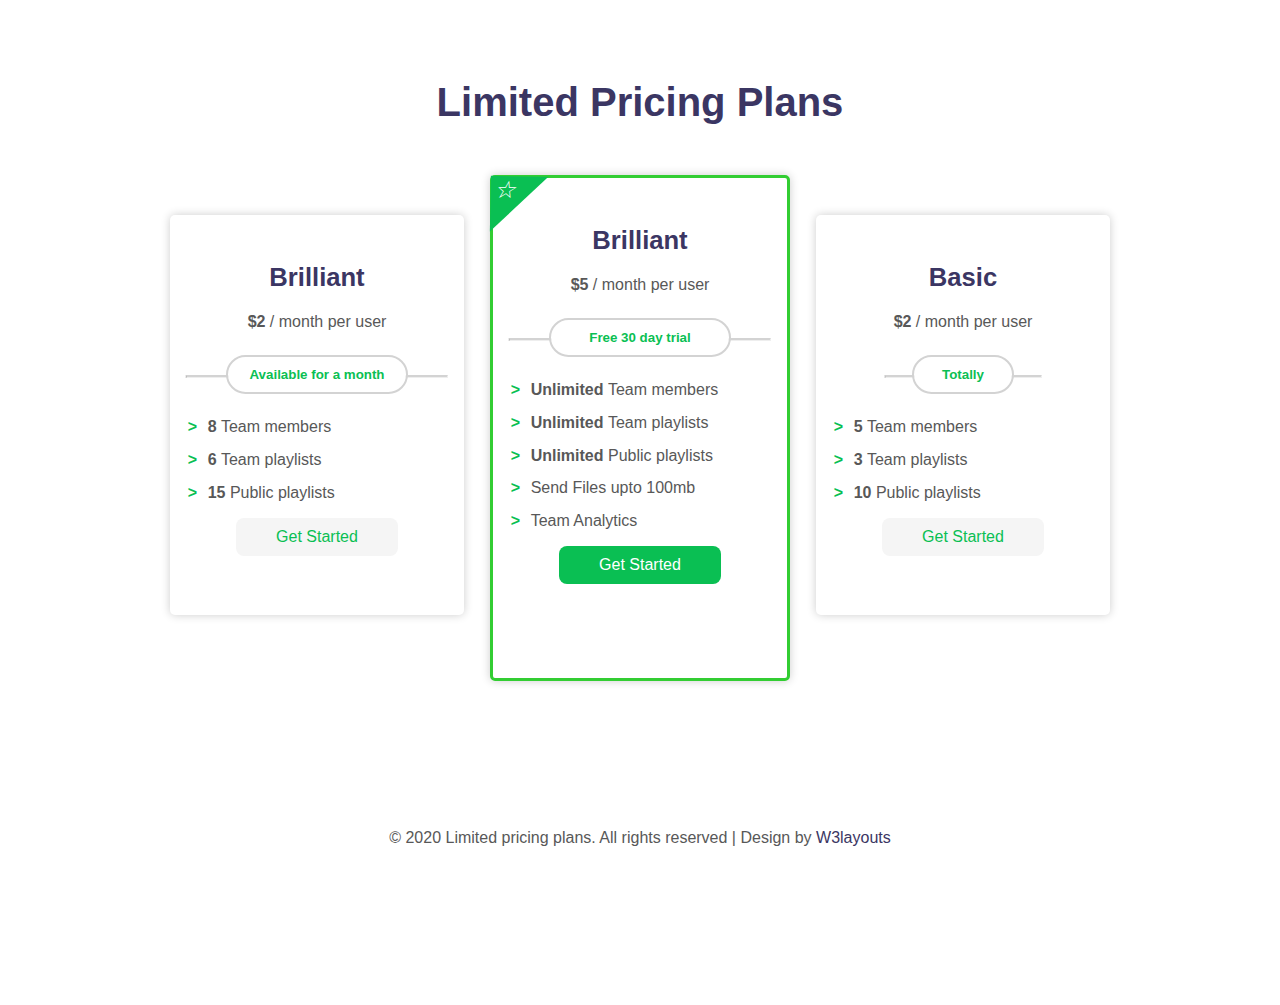
<file: index.html>
<!DOCTYPE html>
<html lang="en">
<head>
  <meta charset="UTF-8">
  <meta http-equiv="X-UA-Compatible" content="IE=edge">
  <meta name="viewport" content="width=device-width, initial-scale=1.0">
  <title>Limited pricing plans Responsive Widget Template : W3layouts</title>
  <link rel="stylesheet" type="text/css" href="task1.css">

</head>
<body>
<!--------------------------------------------------------------------------Heading-------------------------------------------------------------------------->
  <center>
    <h1>Limited Pricing Plans</h1>
    </center>
   
    <!---------------------------------------------------------------Flex Container------------------------------------------------------------------------->
  <div class="container">
      
    <!---------------------------------------------------------------Card 1------------------------------------------------------------------------------->
    <div class="card">
      <h2>Brilliant</h2>
           <p> <b>$2</b> / month per user</p>
              <div class="button-container">
                  <hr class="line"></hr>
                     <center>
                         <button class="custom-button"><b>Available for a month</b></button>
                      </center>
                 </div>
                    <ul class="custom-list">
                      <li><strong>8 </strong>Team members</li>
                       <li><strong>6 </strong>Team playlists</li>
                         <li><strong>15 </strong>Public playlists</li>
                     </ul>
       <button class="button_getstarted">Get Started</button>
    </div>

       <!---------------------------------------------------------------Card 2------------------------------------------------------------------------------->
    
     <div class="card2">
      <i class="star-symbol">&#9734;</i>
        <h2>Brilliant</h2>
            <p > <b>$5</b> / month per user</p>
        <div class="button-container">
          <hr class="line">
             <center>
                <button class="custom-button"><b>Free 30 day trial</b></button>
              </center>
         </div>
           <ul class="custom-list">
               <li><strong>Unlimited </strong>Team members</li>
                <li><strong>Unlimited </strong>Team playlists</li>
                 <li><strong>Unlimited </strong>Public playlists</li>
                  <li>Send Files upto 100mb</li>
                    <li>Team Analytics</li>
              </ul>
           <button class="button_card2">Get Started</button>
    </div>
       
    <!---------------------------------------------------------------Card 3------------------------------------------------------------------------------>
    <div class="card">
      <h2>Basic</h2> 
         <p> <b>$2</b> / month per user</p>
            <div class="button-container1">
               <hr class="line">
            <center>
              <button class="custom-button"><b>Totally</b></button>
            </center>
         </div>
          <ul class="custom-list">
            <li><strong>5 </strong>Team members</li>
               <li><strong>3 </strong>Team playlists</li>
                  <li><strong>10 </strong>Public playlists</li>
  </ul>
    <button class="button_getstarted">Get Started</button>
    </div>
  </div>
  

   <!--Footer-->
    <center>
      <div class="footer ">
          <p>&copy; 2020 Limited pricing plans. All rights reserved | Design by <a style="text-decoration: none;" href="http://w3layouts.com/" target="_blank">W3layouts</a></p>
      </div>
    </center>
</body>
</html>
</file>
<file: task1.css>
body{
  font-family: 'Lucida Sans', 'Lucida Sans Regular', 'Lucida Grande', 'Lucida Sans Unicode', Geneva, Verdana, sans-serif;
  background-color: white;
}
/*Flex container*/
.container {
  display: flex ;
 margin-top: 5rem;
  text-align: center;
  height: 50rem;
  width: 60rem;
  margin: auto;
  justify-content: center;
  column-gap: 1rem;
  row-gap: 1.5rem;
}
h1
{
  color:#3b3663;
  font-weight: bold;
  margin: auto;
 font-size: 2.5rem;

 margin-top: 5rem;
 margin-bottom: 4rem;

}

/*card 1 and card 3*/
.card {
  width: 18.75rem;
  height: 25rem;
  border: 0.063rem light #ccc;
  border-radius:0.313rem;
  margin: 0.625rem;
  box-shadow: 0 0 0.625rem rgba(0, 0, 0, 0.2);
  
}

.card:hover {

  transform: translateY(-1.25rem);
  box-shadow: 0 0 0.625rem rgba(0, 0, 0, 0.2);
  transition: 0.50s linear;
  transition-timing-function: linear;

}

.card:hover::after {
  transition: 0.50s linear;
  transition-timing-function: linear;
}

.btn2
{
  border-radius: 2.188rem;
  width:9.375rem;
  height: 1.875rem;
  text-align: center;
  background-color: white;
  color: #0abf53;
  border:0.125rem solid;
  border-color: gray;
}

h2
{
  margin-top: 3rem;
    text-align: center;
     color:#3b3663;
    font-weight: bold;
    font-size: 1.6rem;


    
}
/*card 2*/
.card2::before {
  content: "";
  position: absolute;
  top: 2.3%;
  left: 4.1%;
  transform: translate(-50%, -50%) rotate(45deg) skew(-2deg);
  width: 0;
  height: 0;
  border-top: 2.5rem solid transparent;
  border-bottom: 2.5rem solid transparent;
  border-right: 2.5rem solid #0abf53;
}

.card2 i {
  color: white;
  position: absolute;
  top: 2.3%;
  left: 4.1%;
  transform: translate(-50%, -50%);
  font-size: 1.5rem;
}
.card2 { 
   transform: translateY(-1.875rem);
      width: 18.75rem;
  height: 31.25rem;

  border: 0.063rem solid #ccc;
  border-radius:0.313rem;
  border: 0.188rem solid 	#32cd32;
  box-shadow: 0 0 0.625rem rgba(0, 0, 0, 0.2);
}

.card2:hover {
  transform: translateY(-60px);

  box-shadow: 0 0 0.625rem rgba(0, 0, 0, 0.2);
  transition: 0.50s linear;
  transition-timing-function: linear;
}

.card2:hover::after {

  font-size: 3rem;
  transform: translateY(-3.75rem);
  transition: 0.50s linear;
  transition-timing-function: linear;
}


/*Arrow List*/
.arrow-list {
  list-style-type: none;
  color: #a2b0bc;
 
}
.custom-list li{
  color:#a2b0bc;
}

.arrow-list li:before {
  content: ">";
margin-right: 10rem;
font-weight: bold;
  color: #0abf53;
  
}
/*Button*/
.button_getstarted:hover
{
  background-color:  #0abf53;
  color: white;
}
.button_getstarted
{
    background-color: whitesmoke;
    display: inline-block;
    padding: 10px 20px;
    color:  #0abf53;
    text-decoration: none;
    border-radius: 8px;
    font-size: 16px;
    border: none;
    cursor: pointer;
  }


  .link-text {
    color: #4CAF50;
    text-decoration: none;
  }
  .button 
  {
    border: none; 
    color: white; 
    padding: 0.625rem 1.25rem; 
    text-align: center; 
    text-decoration: none; 
    display: inline-block; 
    font-size: 1rem; 

}

.button_card2{
    color:white;
    background-color:  #0abf53;
  
    border: 2px;
    border-radius: 8px;
    padding: 0.625rem 1.25rem; 
    text-align: center; 
    text-decoration: none; 
    display: inline-block; 
    font-size: 1rem; 
    

}

li{
  margin-top: 5%;
  
}

/*Custom List */
.custom-list 
{
  list-style-type: none; 
  padding-left: 0; 
}
link:link{
  color:#3b3663;
}
link:hover{
  color: #0abf53;
}
.custom-list li {
  position: relative;
  text-align: left;
  margin-left: 6%;
  padding-left: 20px; 
}

.custom-list li::before {
  content: ">";
  position: absolute;
  top: 50%;
  transform: translateY(-50%);
  font-weight: bold;
  color:  #0abf53;
  left: 0; 
}


.button-container
 {
   position: relative;
   background-color: white;
   padding: 0.625rem;
   width: 67%;
   margin: auto;
      
    }
 .button-container1 
  {
    position: relative;
    background-color: white;
    padding: 0.625rem;
    width: 37%;
     margin: auto;     
    }

.button-container3 
  {
    position: relative;
    background-color: white;
    padding: 0.625rem;
    width: 57%;
    margin-left: 4.5rem;
    }


.custom-button 
  {
    position: relative;
    z-index: 1;
    border: none;
    border-radius: 1.25rem;
    background-color: white;
    color:  #0abf53;
    outline: 2px solid lightgrey;
     padding: 0.625rem 1.25rem;
   }

/*Line around button*/
.line 
 {
   position: absolute;
   left: 50%;
   transform: translateX(-50%);
   bottom: 1rem;
   border-top: 0.125rem solid lightgrey;
    }

.f1
  {
    margin-top:-13%;  
    }

body,html 
{
    margin:auto;
    color: #585858;
}

* {
   
    font-family: 'Kumbh Sans', sans-serif;
}



.custom-list li{
  color:#585858;
}

/* CSS for the link text */
.link-text {
  color: #3b3663;
  text-decoration: none;
  
}
.link:hover
{
  color:#0abf53;
  background-color: grey;
  font-weight: lighter;
}
.button:hover,
    .link-text:hover {
      background-color: #0abf53;
      
    }
.link-text{
  margin-top: -30%;
}

 p a{

  color:#3b3663;
}
p a:hover{
  color:  #0abf53;
}


/* Media Queries */

@media only screen and (max-width: 600px) {
  .container {
    flex-direction: column;
    height: auto;
    width: 92%;
    margin-top: 2rem;

  }

  
.card2 
{
  width: 100%;
  margin-top: 4rem;


  }
.card
{
  width: 100%;
  margin-top: -1.1rem;
  margin:auto;
}

#main_heading 
{
  font-size: 2rem;

}

  
.button_card2 
  {
    width: 40%;
  }

.button_getstarted 
  {
    width: 40%;
  }
 
.button-container
  {
    margin:auto;
  }
.button-container1
  {
    margin:auto;
  }

  .line 
  {
    width: 120%;
  }
.custom-button
  {
    width: 100%;
  }
}

@media only screen and (min-width: 820px) and (max-width: 1180px) {
  .button_card2 {
    width: 80%;
  }

  .button_getstarted {
    width: 80%;
  }

}
@media only screen and (min-width: 936px) and (max-width: 897px) {

  .button_card2 {
    width: 50%;
  }

  .button_getstarted {
    width: 50%;
  }
}


/* Tablets and Small Desktop Screens */
@media only screen and (min-width: 601px) and (max-width: 1024px) {
  .container 
  {
    height: auto;
    width: auto;
    margin-top: 4rem;
  }
.custom-button
{
  margin-left: 1rem;
}
  .card 
  {
    width: 45%;
    height: 25rem; 
   }

  .card2 
  {
    height: 28rem;
  }
  .button_card2 {

    width: 55%;
  }

  .button_getstarted {
    width
    : 25%;
  }
.button-container1
{
  margin: auto;
}
.button-container
{
  margin: auto;
}


.line 
{
  width: 110%;
}
.custom-button
  {
    width: 80%;
  }
}


/* Tablets and Smbtall Desktop Screens */
@media only screen and (min-width: 768px) and (max-width: 1024px) {
  .container {
    height: auto;
    width: auto;
    margin-top: 4rem;
    flex-wrap: wrap;
  }

  .card
  {
    width: 45%;
    height: 25rem;  
  }

  .card2 {

    height: 28rem;
  }
  .button_getstarted 
  {
    width: 45%;
  }
  .button-container1
  {
    margin: auto;
  }
  .button-container
  {
    margin: auto;
  }
  
  
  .line 
  {
    width:110%
  }
  .custom-button{
    width: 80%;
  }
}

/* Large Desktop Screens */
@media only screen and (min-width: 1025px) {
  .container {
    height: 50rem;
    width: 60rem;
    margin-top: 5rem;
  }

  .card,
  .card2 {
    width: 18.75rem;
    height: 25rem;
  }

  .card2 {
    height: 31.25rem;
  }

  .button_card2 {
    width: 55%;
  }


  .button_getstarted {
    width: 55%;

  }
.line{
  width: 120%;
}
  .custom-button {
    width: 90%;
  }
  .footer
  {
    margin-top: -15%;

  }

}


@media (max-width: 768px) {
  .f1 {
    margin-top: 1rem;
    font-size: 1.2rem;
    padding: 10px;
  }
}

@media (max-width: 480px) {
  .f1 {
    font-size: 1.2rem;
    padding: 5px;
  }
}


@media only screen and (max-width: 600px) {
  .button_getstarted {
    width: 50%;
  }
  .button_card2{
    width: 50%;
  }
  .button-container1
  
  {
    margin: auto;
    width: 60%;
  }
}




@media (max-width: 375px){
    h1 {
        font-size: 30px;
    }
    .footer p {
        font-size: 17px;
    }
}
</file>
